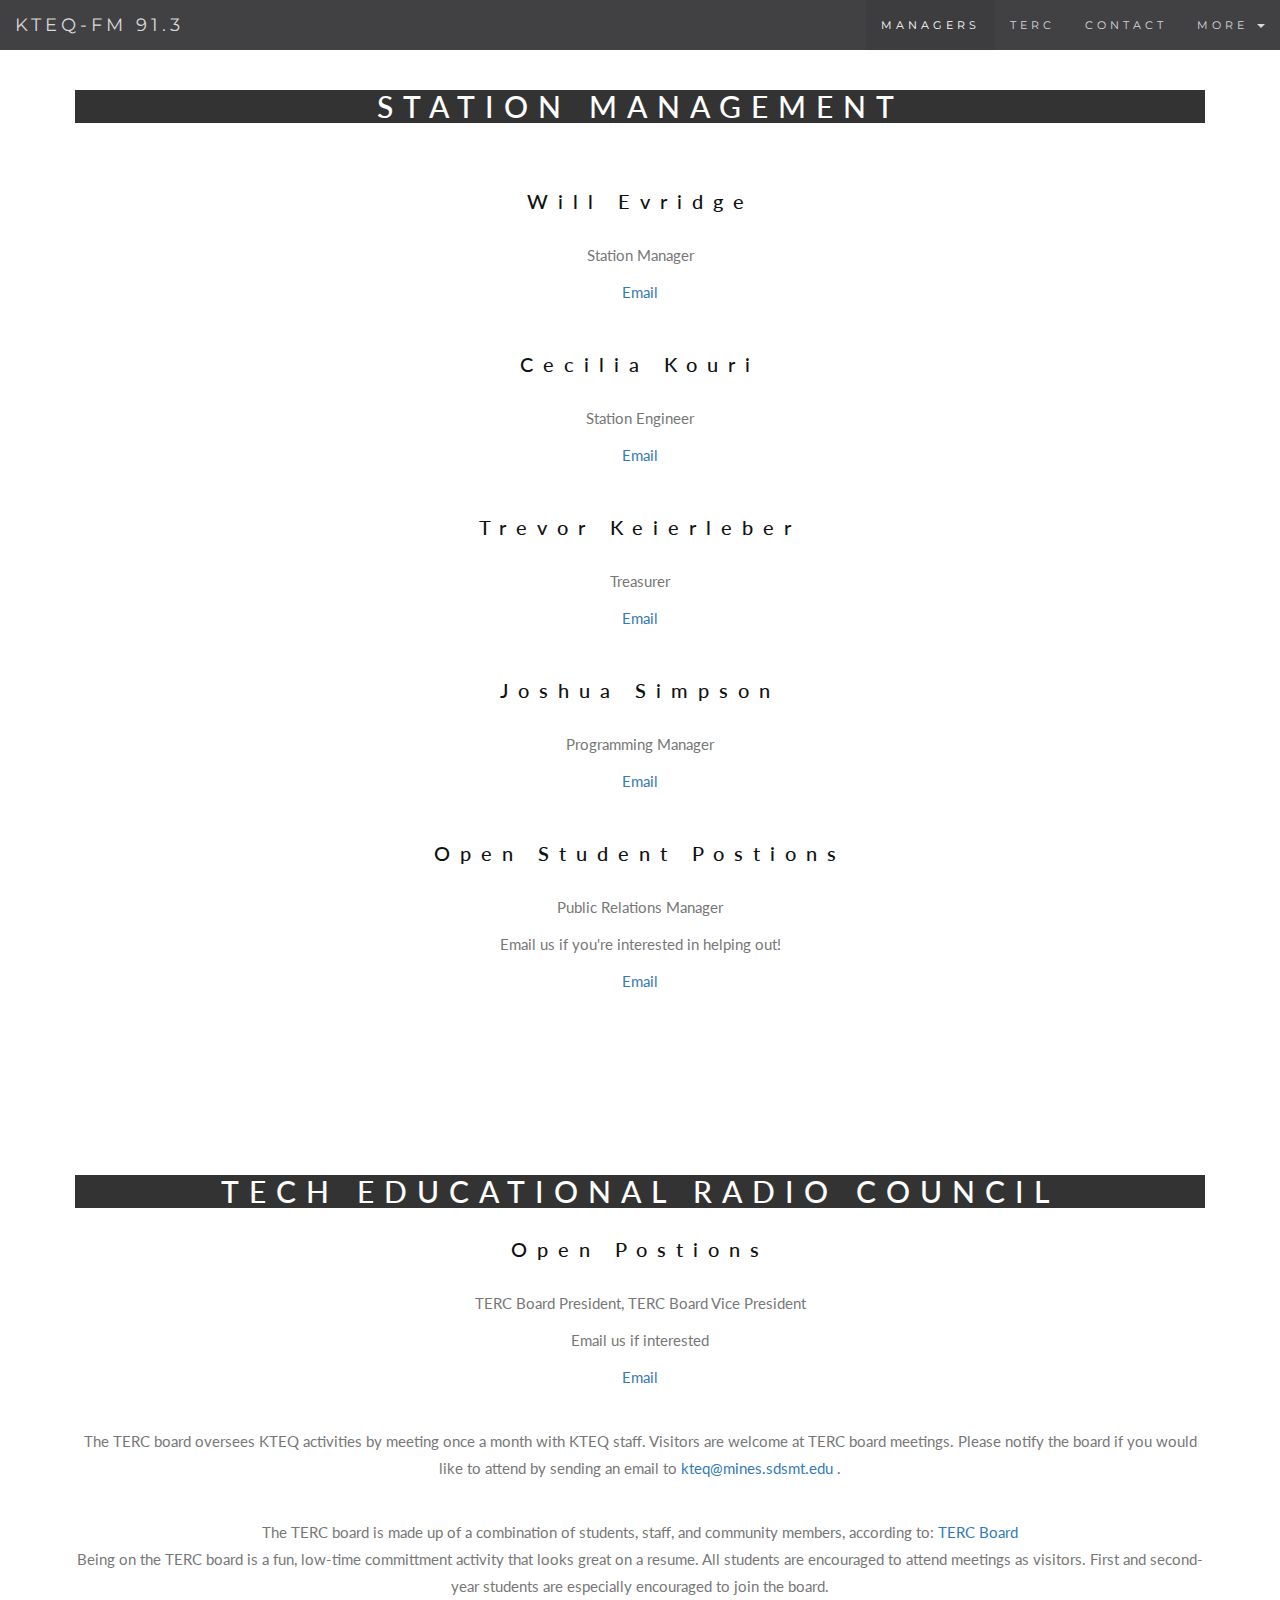
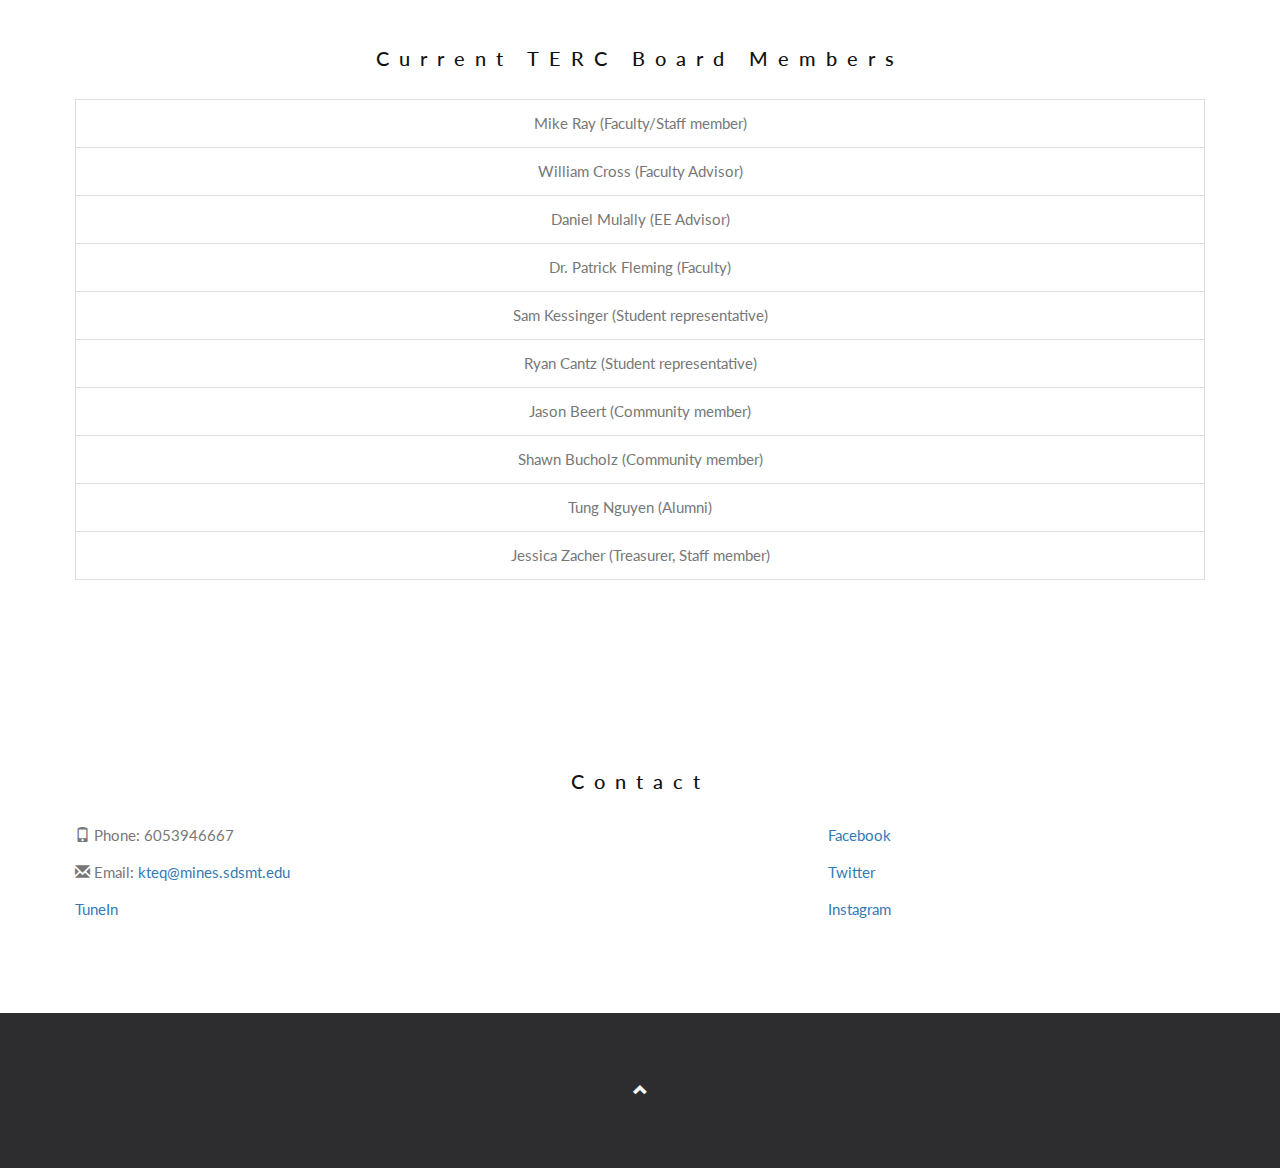
<file: management.html>
<!DOCTYPE html>
<html lang="en">
	<head>
		<title>KTEQ FM Rapid City | Management</title>
		<meta charset="utf-8" />
		<meta name="viewport" content="width=device-width, initial-scale=1" />
		<link rel="stylesheet" href="http://maxcdn.bootstrapcdn.com/bootstrap/3.3.7/css/bootstrap.min.css" />
		<link href="http://fonts.googleapis.com/css?family=Lato" rel="stylesheet" type="text/css" />
		<link href="http://fonts.googleapis.com/css?family=Montserrat" rel="stylesheet" type="text/css" />
		<script src="https://ajax.googleapis.com/ajax/libs/jquery/1.12.4/jquery.min.js"></script>
		<script src="http://maxcdn.bootstrapcdn.com/bootstrap/3.3.7/js/bootstrap.min.js"></script>
		<link href="kteq.css" rel="stylesheet" />
		<link href="kteq.css" rel="stylesheet" />
		<link rel="stylesheet" type="text/css" media="only screen and (max-device-width: 2230px)" href="kteqmobile.css" />
	</head>
	<body id="topPage" data-spy="scroll" data-target=".navbar" data-offset="50">
		<nav class="navbar navbar-default navbar-fixed-top">
			<div class="container-fluid">
				<div class="navbar-header">
					<button type="button" class="navbar-toggle" data-toggle="collapse" data-target="#myNavbar">
						<span class="icon-bar"></span>
						<span class="icon-bar"></span>
						<span class="icon-bar"></span>
					</button>
					<a class="navbar-brand" href="index.html">KTEQ-FM 91.3</a>
				</div>
				<div class="collapse navbar-collapse" id="myNavbar">
					<ul class="nav navbar-nav navbar-right">
						<li><a href="#managers">MANAGERS</a></li>
						<li><a href="#terc">TERC</a></li>
						<li><a href="#contact">CONTACT</a></li>
						<li id="moreDropdown" class="dropdown"></li>
					</ul>
				</div>
			</div>
		</nav>

		<!-- Container MANAGERS -->
		<div id="managers">
			<div class="container">
				<h4 class="text-center">STATION MANAGEMENT</h4>
				<br>
				<h3 class="text-center">Will Evridge</h3>
				<p class="text-center">Station Manager</p>
				<p class="text-center">
					<a href="mailto:william.evridge@mines.sdsmt.edu" target="_top">Email</a>
				</p>
				<br>
				<h3 class="text-center">Cecilia Kouri</h3>
				<p class="text-center">Station Engineer</p>
				<p class="text-center">
					<a href="mailto:cecilia.kouri@mines.sdsmt.edu" target="_top">Email</a>
				</p>
				<br>
				<h3 class="text-center">Trevor Keierleber</h3>
				<p class="text-center">Treasurer</p>
				<p class="text-center">
					<a href="mailto:trevor.keierleber@mines.sdsmt.edu" target="_top">Email</a>
				</p>
				<br>
				<h3 class="text-center">Joshua Simpson</h3>
				<p class="text-center">Programming Manager</p>
				<p class="text-center">
					<a href="mailto:joshua.simpson@mines.sdsmt.edu" target="_top">Email</a>
				</p>
				<br>
				<h3 class="text-center">Open Student Postions</h3>
				<p class="text-center">Public Relations Manager</p>
				<p class="text-center">Email us if you're interested in helping out!</p>
				<p class="text-center">
					<a href="mailto:kteq@mines.sdsmt.edu" target="_top">Email</a>
				</p>
			</div>
		</div>

		<!-- Container TERC -->
		<div id="terc">
			<div class="container">
				<h4 class="text-center">TECH EDUCATIONAL RADIO COUNCIL</h4>
				<h3 class="text-center">Open Postions</h3>
				<p class="text-center">TERC Board President, TERC Board Vice President</p>
				<p class="text-center">Email us if interested</p>
				<p class="text-center">
					<a href="mailto:kteq@mines.sdsmt.edu" target="_top">Email</a>
				</p>
				<br>
				<p class="text-center">
					The TERC board oversees KTEQ activities by meeting once a month with KTEQ staff. Visitors are welcome at TERC board meetings. Please notify
					the board if you would like to attend by sending an email to
					<a href="mailto:kteq@mines.sdsmt.edu?Subject=TERC%20Meeting" target="_top">kteq@mines.sdsmt.edu</a>
					.
				</p>
				<br>
				<p class="text-center">
					The TERC board is made up of a combination of students, staff, and community members, according to:
					<a href="doc/KTEQ_TERC_Council.pdf">TERC Board</a>
					<br>
					Being on the TERC board is a fun, low-time committment activity that looks great on a resume. All students are encouraged 
					to attend meetings as visitors. First and second-year students are especially encouraged to join the board.
				</p>
				<br>
				<p class="text-center">
					<h3 class="text-center">Current TERC Board Members</h3>
					<ul class="list-group text-center">
						<li class="list-group-item">Mike Ray (Faculty/Staff member)</li>
						<li class="list-group-item">William Cross (Faculty Advisor)</li>
						<li class="list-group-item">Daniel Mulally (EE Advisor)</li>
						<li class="list-group-item">Dr. Patrick Fleming (Faculty)</li>
						<li class="list-group-item">Sam Kessinger (Student representative)</li>
						<li class="list-group-item">Ryan Cantz (Student representative)</li>
						<li class="list-group-item">Jason Beert (Community member)</li>
						<li class="list-group-item">Shawn Bucholz (Community member)</li>
						<li class="list-group-item">Tung Nguyen (Alumni)</li>
						<li class="list-group-item">Jessica Zacher (Treasurer, Staff member)</li>
					</ul>
				</p>
			</div>
		</div>

		<!-- Container (Contact Section) -->
		<div id="contact" class="container"></div>
		<script src="scripts/contact.js"></script>

		<!-- MORE Tab -->
		<script src="scripts/more.js"></script>

		<!-- FOOTER -->
		<footer id="foot01"></footer>
		<script src="scripts/footer.js"></script>
	</body>
</html>
</file>
<file: kteq.css>
body {
	max-width: 100%;

	font: 400 15px/1.8 Lato, sans-serif;
	color: #777;
}

iframe {
	max-width: 100%;
}
div {
	max-width: 100%;
}
h3,
h4 {
	margin: 10px 0 30px 0;
	letter-spacing: 10px;
	font-size: 20px;
	color: #111;
}

img {
	max-width: 100%;
	height: auto;
	width: auto\9;
}
.container {
	max-width: 100%;

	padding: 80px 20px;
}
.person {
	border: 10px solid transparent;
	margin-bottom: 25px;
	width: 80%;
	height: 80%;
	opacity: 0.7;
}
.person:hover {
	border-color: #f1f1f1;
}

.carousel-inner img {
	-webkit-filter: grayscale(50%);
	filter: grayscale(50%); /* make all photos black and white */
	max-height: 800px;
	height: auto;
	width: auto;
	margin: auto;
}

.carousel-caption {
	position: absolute;
	color: #fff !important;
	background: rgba(0, 0, 0, 0.7);
}
@media (max-width: 600px) {
	.carousel-caption {
		display: none; /* Hide the carousel text when the screen is less than 600 pixels wide */
	}
}
.bg-1 {
	background: #2d2d30;
	color: #bdbdbd;
}
.bg-1 h3 {
	color: #fff;
}
.bg-1 p {
	font-style: italic;
}
.list-group-item:first-child {
	border-top-right-radius: 0;
	border-top-left-radius: 0;
}
.list-group-item:last-child {
	border-bottom-right-radius: 0;
	border-bottom-left-radius: 0;
}
.thumbnail {
	padding: 0 0 15px 0;
	border: none;
	border-radius: 0;
}
.thumbnail p {
	margin-top: 15px;
	color: #555;
}
.btn {
	padding: 10px 20px;
	background-color: #333;
	color: #f1f1f1;
	border-radius: 0;
	transition: 0.2s;
}
.btn:hover,
.btn:focus {
	border: 1px solid #333;
	background-color: #fff;
	color: #000;
}
.modal-header,
h4,
.close {
	background-color: #333;
	color: #fff !important;
	text-align: center;
	font-size: 30px;
}
.modal-header,
.modal-body {
	max-width: 100%;

	padding: 40px 50px;
}
.nav-tabs li a {
	color: #777;
}
.navbar {
	max-width: 100%;

	font-family: Montserrat, sans-serif;
	margin-bottom: 0;
	background-color: #2d2d30;
	border: 0;
	font-size: 11px !important;
	letter-spacing: 4px;
	opacity: 0.9;
}
.navbar li a,
.navbar .navbar-brand {
	color: #d5d5d5 !important;
}
.navbar-nav li a:hover {
	color: #fff !important;
}
.navbar-nav li.active a {
	color: #fff !important;
	background-color: #29292c !important;
}
.navbar-default .navbar-toggle {
	border-color: transparent;
}
.open .dropdown-toggle {
	color: #fff;
	background-color: #555 !important;
}
.dropdown-menu li a {
	color: #000 !important;
}
.dropdown-menu li a:hover {
	background-color: gray !important;
}
footer {
	background-color: #2d2d30;
	color: #f5f5f5;
	padding: 32px;
}
footer a {
	color: #f5f5f5;
}
footer a:hover {
	color: #777;
	text-decoration: none;
}
.form-control {
	border-radius: 0;
}
textarea {
	resize: none;
}
</file>
<file: kteqmobile.css>
body {
	max-width: 100%;

	font: 400 15px/1.8 Lato, sans-serif;
	color: #777;
}

iframe {
	max-width: 100%;
}
div {
	max-width: 100%;
}
h3,
h4 {
	margin: 10px 0 30px 0;
	letter-spacing: 10px;
	font-size: 20px;
	color: #111;
}

img {
	max-width: 100%;
	height: auto;
	width: auto\9;
}
.container {
	max-width: 100%;

	padding: 80px 20px;
}
.person {
	border: 10px solid transparent;
	margin-bottom: 25px;
	width: 80%;
	height: 80%;
	opacity: 0.7;
}
.person:hover {
	border-color: #f1f1f1;
}

.carousel-inner img {
	-webkit-filter: grayscale(50%);
	filter: grayscale(50%); /* make all photos black and white */
	max-height: 600px;
	height: auto;
	width: auto;
	margin: auto;
}

.carousel-caption {
	position: absolute;
	color: #fff !important;
	background: rgba(0, 0, 0, 0.7);
}
@media (max-width: 600px) {
	.carousel-caption {
		display: none; /* Hide the carousel text when the screen is less than 600 pixels wide */
	}
}
.bg-1 {
	background: #2d2d30;
	color: #bdbdbd;
}
.bg-1 h3 {
	color: #fff;
}
.bg-1 p {
	font-style: italic;
}
.list-group-item:first-child {
	border-top-right-radius: 0;
	border-top-left-radius: 0;
}
.list-group-item:last-child {
	border-bottom-right-radius: 0;
	border-bottom-left-radius: 0;
}
.thumbnail {
	padding: 0 0 15px 0;
	border: none;
	border-radius: 0;
}
.thumbnail p {
	margin-top: 15px;
	color: #555;
}
.btn {
	padding: 10px 20px;
	background-color: #333;
	color: #f1f1f1;
	border-radius: 0;
	transition: 0.2s;
}
.btn:hover,
.btn:focus {
	border: 1px solid #333;
	background-color: #fff;
	color: #000;
}
.modal-header,
h4,
.close {
	background-color: #333;
	color: #fff !important;
	text-align: center;
	font-size: 30px;
}
.modal-header,
.modal-body {
	max-width: 100%;

	padding: 40px 50px;
}
.nav-tabs li a {
	color: #777;
}
.navbar {
	max-width: 100%;

	font-family: Montserrat, sans-serif;
	margin-bottom: 0;
	background-color: #2d2d30;
	border: 0;
	font-size: 11px !important;
	letter-spacing: 4px;
	opacity: 0.9;
}
.navbar li a,
.navbar .navbar-brand {
	color: #d5d5d5 !important;
}
.navbar-nav li a:hover {
	color: #fff !important;
}
.navbar-nav li.active a {
	color: #fff !important;
	background-color: #29292c !important;
}
.navbar-default .navbar-toggle {
	border-color: transparent;
}
.open .dropdown-toggle {
	color: #fff;
	background-color: #555 !important;
}
.dropdown-menu li a {
	color: #000 !important;
}
.dropdown-menu li a:hover {
	background-color: gray !important;
}
footer {
	background-color: #2d2d30;
	color: #f5f5f5;
	padding: 32px;
}
footer a {
	color: #f5f5f5;
}
footer a:hover {
	color: #777;
	text-decoration: none;
}
.form-control {
	border-radius: 0;
}
textarea {
	resize: none;
}
</file>
